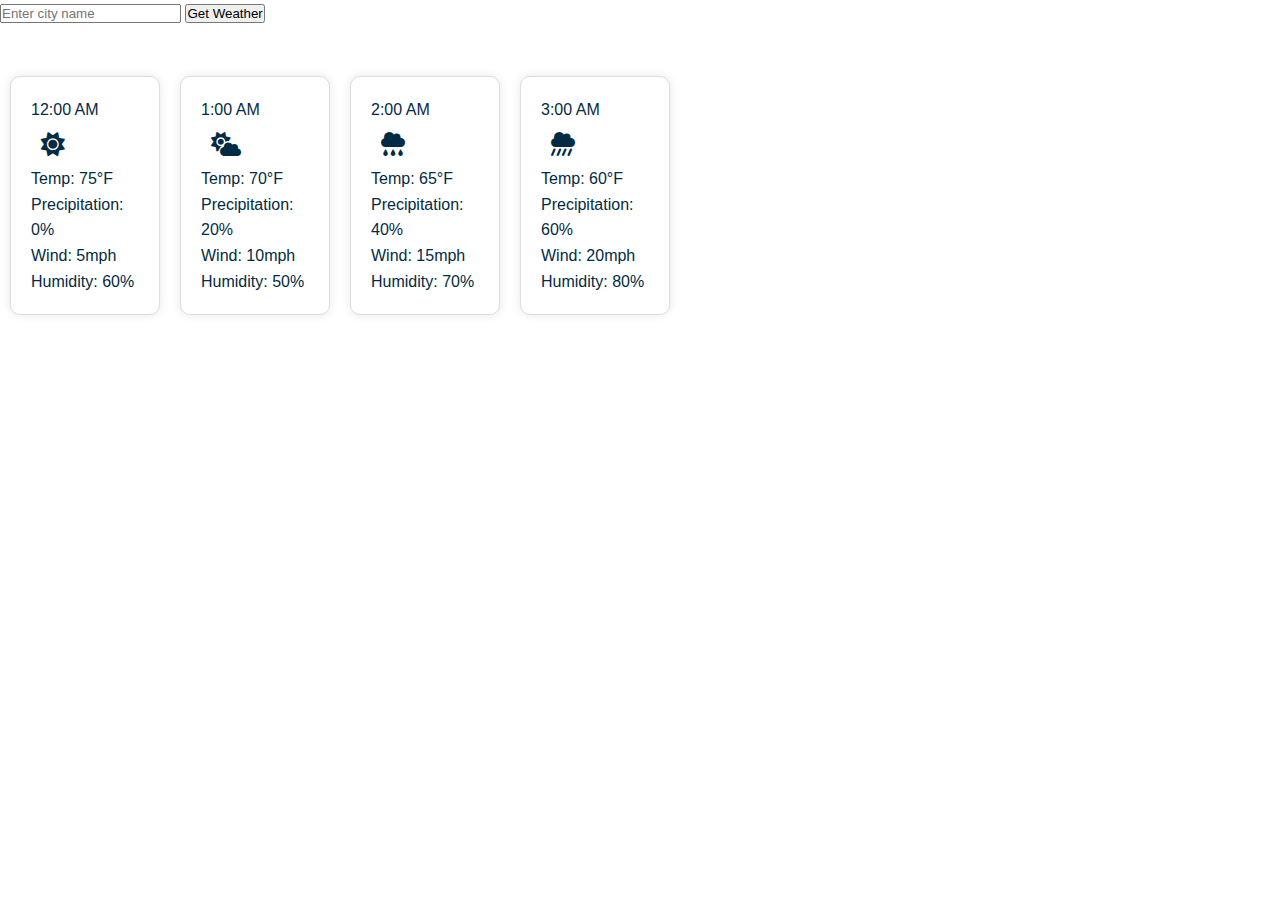
<file: timeline.html>
<!DOCTYPE html>
<html lang="en">
<head>
    <meta charset="UTF-8">
    <meta name="viewport" content="width=device-width, initial-scale=1.0">
    <title>Weather App</title>
    <link rel="stylesheet" href="timeline.css">
    <link rel="stylesheet" href="https://cdnjs.cloudflare.com/ajax/libs/font-awesome/6.1.1/css/all.min.css">
</head>
<body>

    <input id="city-input" type="text" placeholder="Enter city name">
    <button id="get-weather-btn">Get Weather</button>
    <div class="cards-container"></div>

<div class="timeline-container"><!-- Weather elements will be generated dynamically --></div>
<!-- Timeline scrollbar -->
    <div class="timeline-scrollbar">
        <!-- Hourly forecast cards -->
        <div class="hourly-forecast-card" id="hour-0">
            <p>12:00 AM</p>
            <i class="fas fa-sun"></i>
            <p>Temp: 75°F</p>
            <p>Precipitation: 0%</p>
            <p>Wind: 5mph</p>
            <p>Humidity: 60%</p>
        </div>
        <div class="hourly-forecast-card" id="hour-1">
            <p>1:00 AM</p>
            <i class="fas fa-cloud-sun"></i>
            <p>Temp: 70°F</p>
            <p>Precipitation: 20%</p>
            <p>Wind: 10mph</p>
            <p>Humidity: 50%</p>
        </div>
        <div class="hourly-forecast-card" id="hour-2">
            <p>2:00 AM</p>
            <i class="fas fa-cloud-rain"></i>
            <p>Temp: 65°F</p>
            <p>Precipitation: 40%</p>
            <p>Wind: 15mph</p>
            <p>Humidity: 70%</p>
        </div>
        <div class="hourly-forecast-card" id="hour-3">
            <p>3:00 AM</p>
            <i class="fas fa-cloud-showers-heavy"></i>
            <p>Temp: 60°F</p>
            <p>Precipitation: 60%</p>
            <p>Wind: 20mph</p>
            <p>Humidity: 80%</p>
        </div>
        <!-- Add more hourly forecast cards here -->
    </div>
</div>

    <script src="timeline.js"></script>
</body>
</html>
</file>
<file: timeline.css>
/* Global styles */
* {
    box-sizing: border-box;
    margin: 0;
    padding: 0;
}

body {
    font-family: Arial, sans-serif;
    line-height: 1.6;
    color: #032B44;
    background-color: transparent;
    body {
    font-family: Arial, sans-serif;
    margin: 20px;
}

.cards-container {
    display: flex;
    flex-wrap: wrap;
    justify-content: center;
}

.card {
    margin: 20px;
    padding: 20px;
    border: 1px solid #ddd;
    border-radius: 10px;
    box-shadow: 0 0 10px rgba(0, 0, 0, 0.1);
    width:200px;
}

}

/* Timeline container styles */
.timeline-container {
    width: 100%;
    overflow-x: auto;
    overflow-y: hidden;
    padding: 20px;
}

/* Timeline scrollbar styles */
.timeline-scrollbar {
    display: flex;
    flex-direction: row;
    width: 2000px/* Adjust the width to fit all hourly forecast cards */
}

/* Hourly forecast card styles */
.hourly-forecast-card {
    width: 150px;
    margin: 10px;
    padding: 20px;
    border: 1px solid #ddd;
    border-radius: 10px;
    box-shadow: 0 0 10px rgba(0, 0, 0, 0.1);
    background-color: #fff;
}

/* Font Awesome icon styles */
.hourly-forecast-card i {
    font-size: 24px;
    margin: 10px;
}

/* Responsive design */
@media (max-width: 768px) {
    .weather-container {
        flex-direction: column;
        align-items: center;
    }
}

@media (max-width: 480px) {
    .weather-element {
        width: 100%;
        margin: 10px 0;
    }
}


@media only screen and (max-width: 480px) {
    .timeline-container {
        padding: 5px;
    }
    .hourly-forecast-card {
        width: 80px;
        margin: 2px;
        padding: 5px;
    }
}
*{
    box-sizing: border-box;
}
.weather-container{
    margin: 0;
    padding: 0;
}
.weather-element{
    margin: 10px;
    padding: 20px;
}
</file>
